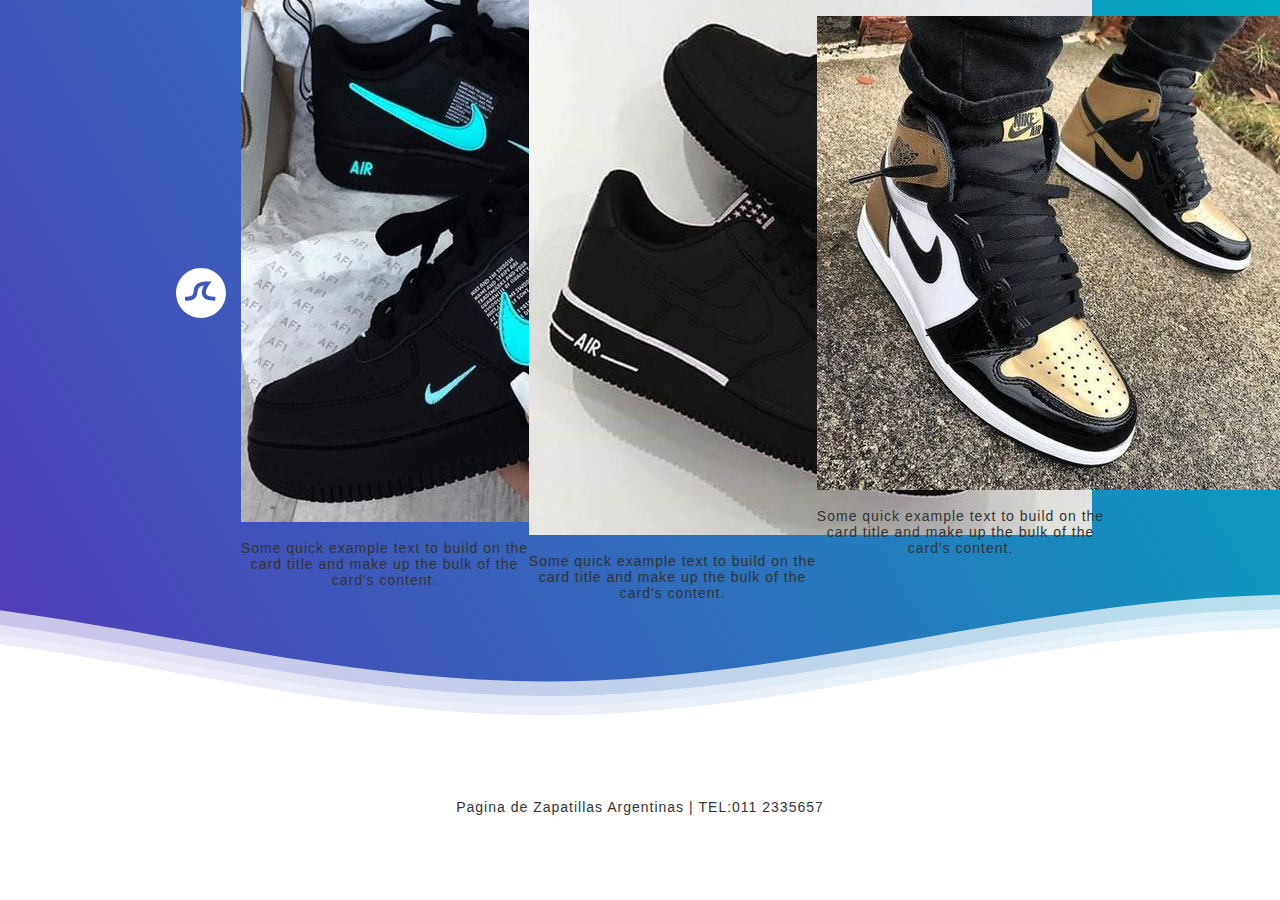
<file: index.html>
<!DOCTYPE html>
<html lang="en">

<head>
    <meta charset="UTF-8">
    <meta http-equiv="X-UA-Compatible" content="IE=edge">
    <meta name="viewport" content="width=device-width, initial-scale=1.0">
    <title>ZapatillasArgentinas</title>
    <link href="https://cdn.jsdelivr.net/npm/bootstrap@5.1.3/dist/css/bootstrap.min.css" rel="stylesheet" integrity="sha384-1BmE4kWBq78iYhFldvKuhfTAU6auU8tT94WrHftjDbrCEXSU1oBoqyl2QvZ6jIW3" crossorigin="anonymous">
    <link rel="stylesheet" href="./styles/style.css">
    <link rel="preconnect" href="https://fonts.googleapis.com">
</head>
<body>
    <div class="header">

        <!--Content before waves-->
        <div class="inner-header flex">
        <!--Just the logo.. Don't mind this-->
        <svg version="1.1" class="logo" baseProfile="tiny" id="Layer_1" xmlns="http://www.w3.org/2000/svg"
        xmlns:xlink="http://www.w3.org/1999/xlink" x="0px" y="0px" viewBox="0 0 500 500" xml:space="preserve">
        <path fill="#FFFFFF" stroke="#000000" stroke-width="10" stroke-miterlimit="10" d="M57,283" />
        <g><path fill="#fff"
        d="M250.4,0.8C112.7,0.8,1,112.4,1,250.2c0,137.7,111.7,249.4,249.4,249.4c137.7,0,249.4-111.7,249.4-249.4
        C499.8,112.4,388.1,0.8,250.4,0.8z M383.8,326.3c-62,0-101.4-14.1-117.6-46.3c-17.1-34.1-2.3-75.4,13.2-104.1
        c-22.4,3-38.4,9.2-47.8,18.3c-11.2,10.9-13.6,26.7-16.3,45c-3.1,20.8-6.6,44.4-25.3,62.4c-19.8,19.1-51.6,26.9-100.2,24.6l1.8-39.7		c35.9,1.6,59.7-2.9,70.8-13.6c8.9-8.6,11.1-22.9,13.5-39.6c6.3-42,14.8-99.4,141.4-99.4h41L333,166c-12.6,16-45.4,68.2-31.2,96.2	c9.2,18.3,41.5,25.6,91.2,24.2l1.1,39.8C390.5,326.2,387.1,326.3,383.8,326.3z" />
        </g>
        </svg>
        <div class="card" style="width: 18rem;">
            <img src="./imgs/ea2446c90dc46e34a15d182ee86cb41d.jpg" class="img-fluid" alt="...">
            <div class="card-body">
              <p class="card-text">Some quick example text to build on the card title and make up the bulk of the card's content.</p>
            </div>
          </div>
          <div class="card" style="width: 18rem;">
            <img src="./imgs/bac53207c88036172220aee2acdd9981.jpg" class="img-fluid" alt="...">
            <div class="card-body">
              <p class="card-text">Some quick example text to build on the card title and make up the bulk of the card's content.</p>
            </div>
          </div>
          <div class="card" style="width: 18rem;">
            <img src="./imgs/80e4a5bfe8589661ea876161251c900b.jpg" class="img-fluid" alt="...">
            <div class="card-body">
              <p class="card-text">Some quick example text to build on the card title and make up the bulk of the card's content.</p>
            </div>
          </div>
        </div>
        
        <!--Waves Container-->
        <div>
        <svg class="waves" xmlns="http://www.w3.org/2000/svg" xmlns:xlink="http://www.w3.org/1999/xlink"
        viewBox="0 24 150 28" preserveAspectRatio="none" shape-rendering="auto">
        <defs>
        <path id="gentle-wave" d="M-160 44c30 0 58-18 88-18s 58 18 88 18 58-18 88-18 58 18 88 18 v44h-352z" />
        </defs>
        <g class="parallax">
        <use xlink:href="#gentle-wave" x="48" y="0" fill="rgba(255,255,255,0.7" />
        <use xlink:href="#gentle-wave" x="48" y="3" fill="rgba(255,255,255,0.5)" />
        <use xlink:href="#gentle-wave" x="48" y="5" fill="rgba(255,255,255,0.3)" />
        <use xlink:href="#gentle-wave" x="48" y="7" fill="#fff" />
        </g>
        </svg>
        </div>
        <!--Waves end-->
        
        </div>
        <!--Header ends-->
        
        <!--Content starts-->
        <div class="content flex">
          <p>Pagina de Zapatillas Argentinas | TEL:011 2335657</p>
        </div>
        <!--Content ends-->
    <script src="https://cdn.jsdelivr.net/npm/bootstrap@5.1.3/dist/js/bootstrap.bundle.min.js" integrity="sha384-ka7Sk0Gln4gmtz2MlQnikT1wXgYsOg+OMhuP+IlRH9sENBO0LRn5q+8nbTov4+1p" crossorigin="anonymous"></script>
</body>
</html>
</file>
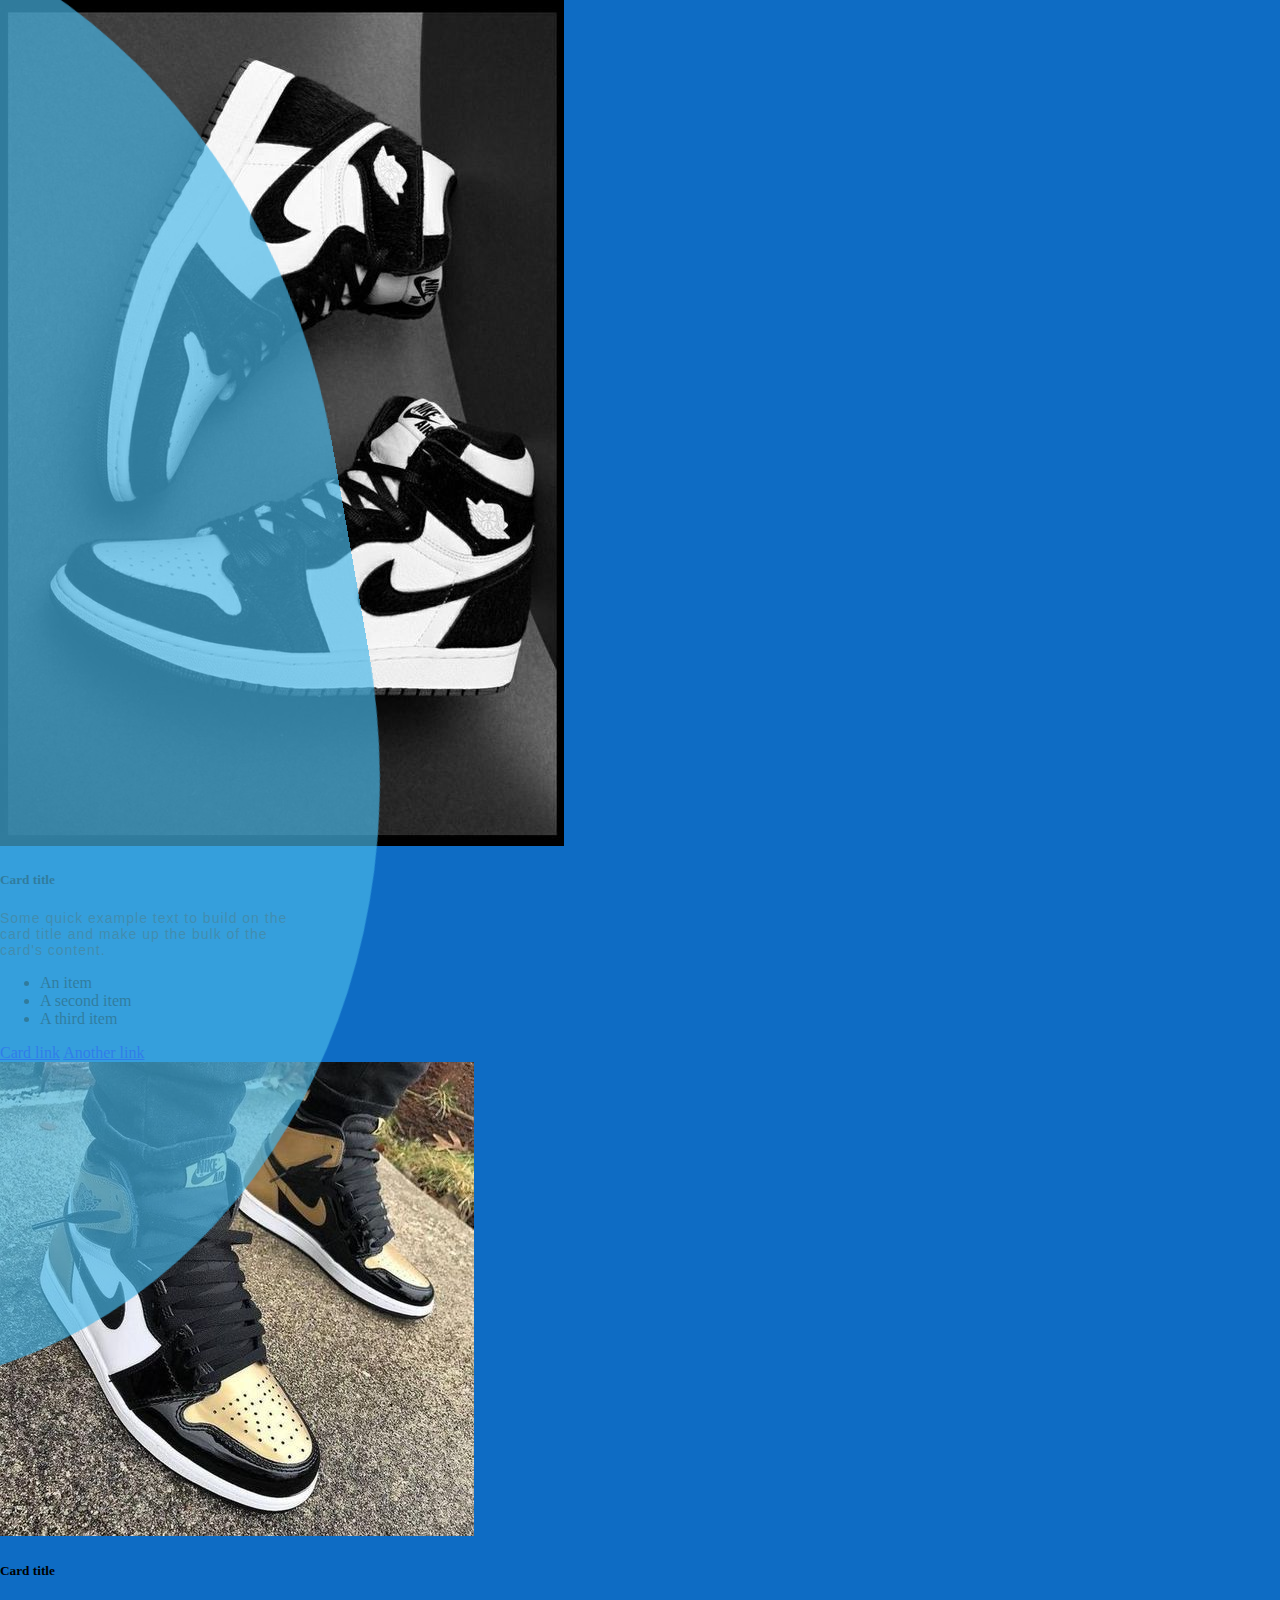
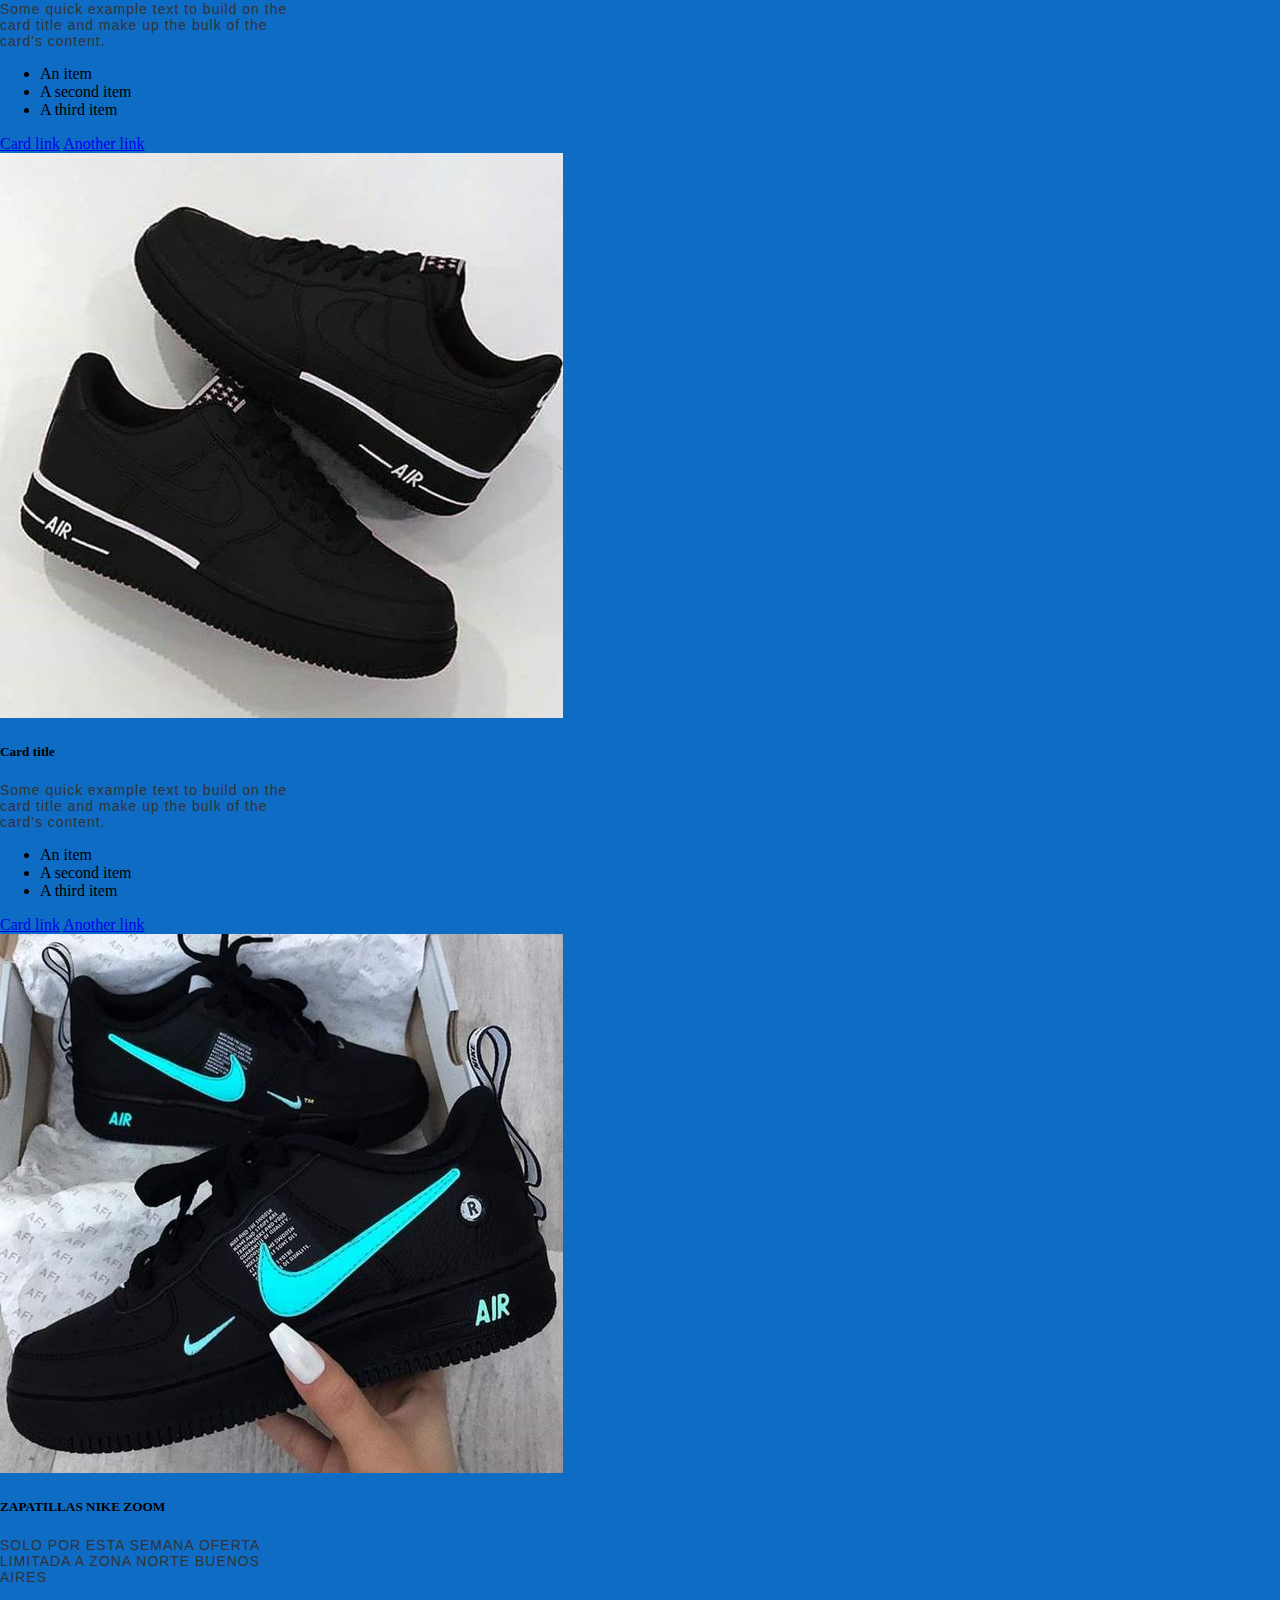
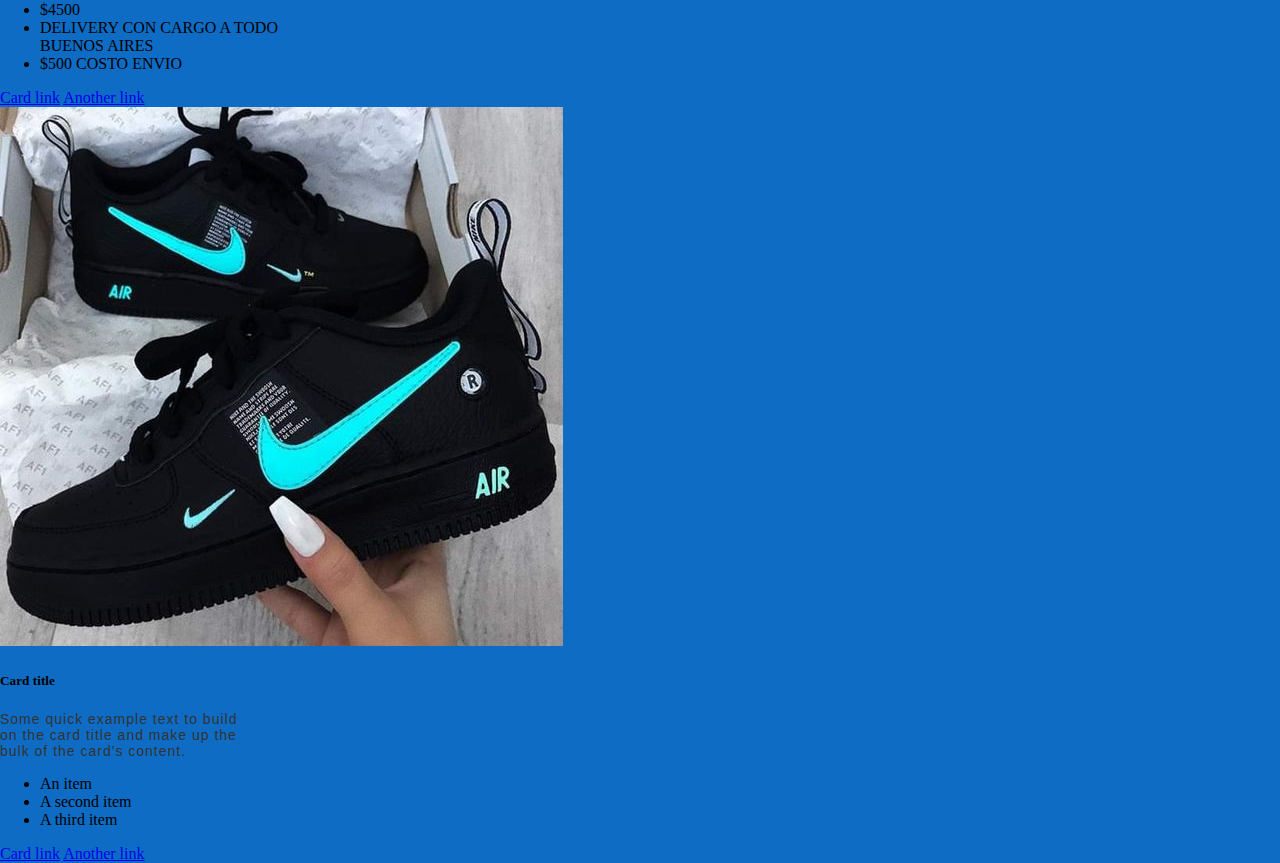
<file: contacto.html>
<!DOCTYPE html>
<html lang="en">
<head>
    <meta charset="UTF-8">
    <meta http-equiv="X-UA-Compatible" content="IE=edge">
    <meta name="viewport" content="width=device-width, initial-scale=1.0">
    <title>ZapasArg</title>
    <link href="https://cdn.jsdelivr.net/npm/bootstrap@5.1.3/dist/css/bootstrap.min.css" rel="stylesheet" integrity="sha384-1BmE4kWBq78iYhFldvKuhfTAU6auU8tT94WrHftjDbrCEXSU1oBoqyl2QvZ6jIW3" crossorigin="anonymous">
    <link rel="stylesheet" href="./styles/style.css">
    <link rel="preconnect" href="https://fonts.googleapis.com">
</head>
<body class="body-1">
  <div class='box'>
    <div class='wave -one'></div>
    <div class='wave -two'></div>
    <div class='wave -three'></div>
  </div> 
  <div class="row">
  <div class="card" style="width: 18rem;">
    <img class="img-fluid" src="./imgs/cf6841e6d8a5e23501690a3b8a1ba7fe.jpg" class="card-img-top" alt="...">
    <div class="card-body">
      <h5 class="card-title">Card title</h5>
      <p class="card-text">Some quick example text to build on the card title and make up the bulk of the card's content.</p>
    </div>
    <ul class="list-group list-group-flush">
      <li class="list-group-item">An item</li>
      <li class="list-group-item">A second item</li>
      <li class="list-group-item">A third item</li>
    </ul>
    <div class="card-body">
      <a href="#" class="card-link">Card link</a>
      <a href="#" class="card-link">Another link</a>
    </div>
  </div>
  <div class="card" style="width: 18rem;">
    <img class="img-fluid" src="./imgs/80e4a5bfe8589661ea876161251c900b.jpg" class="card-img-top" alt="...">
    <div class="card-body">
      <h5 class="card-title">Card title</h5>
      <p class="card-text">Some quick example text to build on the card title and make up the bulk of the card's content.</p>
    </div>
    <ul class="list-group list-group-flush">
      <li class="list-group-item">An item</li>
      <li class="list-group-item">A second item</li>
      <li class="list-group-item">A third item</li>
    </ul>
    <div class="card-body">
      <a href="#" class="card-link">Card link</a>
      <a href="#" class="card-link">Another link</a>
    </div>
  </div>
  <div class="card" style="width: 18rem;">
  <img class="img-fluid" src="./imgs/bac53207c88036172220aee2acdd9981.jpg" class="card-img-top" alt="...">
  <div class="card-body">
    <h5 class="card-title">Card title</h5>
    <p class="card-text">Some quick example text to build on the card title and make up the bulk of the card's content.</p>
  </div>
  <ul class="list-group list-group-flush">
    <li class="list-group-item">An item</li>
    <li class="list-group-item">A second item</li>
    <li class="list-group-item">A third item</li>
  </ul>
  <div class="card-body">
    <a href="#" class="card-link">Card link</a>
    <a href="#" class="card-link">Another link</a>
  </div>
</div>
<div class="card" style="width: 18rem;">
  <img class="img-fluid" src="./imgs/ea2446c90dc46e34a15d182ee86cb41d.jpg" class="card-img-top" alt="...">
  <div class="card-body">
    <h5 class="card-title">ZAPATILLAS NIKE ZOOM</h5>
    <p class="card-text">SOLO POR ESTA SEMANA OFERTA LIMITADA A ZONA NORTE BUENOS AIRES</p>
  </div>
  <ul class="list-group list-group-flush">
    <li class="list-group-item">$4500</li>
    <li class="list-group-item">DELIVERY CON CARGO A TODO BUENOS AIRES</li>
    <li class="list-group-item">$500 COSTO ENVIO</li>
  </ul>
  <div class="card-body">
    <a href="#" class="card-link">Card link</a>
    <a href="#" class="card-link">Another link</a>
  </div>
</div>
<div class="card" style="width: 15rem; height: 35rem;">
  <img class="img-fluid" src="./imgs/ea2446c90dc46e34a15d182ee86cb41d.jpg" class="card-img-top" alt="...">
  <div class="card-body">
    <h5 class="card-title">Card title</h5>
    <p class="card-text">Some quick example text to build on the card title and make up the bulk of the card's content.</p>
  </div>
  <ul class="list-group list-group-flush">
    <li class="list-group-item">An item</li>
    <li class="list-group-item">A second item</li>
    <li class="list-group-item">A third item</li>
  </ul>
  <div class="card-body">
    <a href="#" class="card-link">Card link</a>
    <a href="#" class="card-link">Another link</a>
  </div>
</div>
</div>
<script src="https://cdn.jsdelivr.net/npm/bootstrap@5.1.3/dist/js/bootstrap.bundle.min.js" integrity="sha384-ka7Sk0Gln4gmtz2MlQnikT1wXgYsOg+OMhuP+IlRH9sENBO0LRn5q+8nbTov4+1p" crossorigin="anonymous"></script>
    </body>
</html>
</file>
<file: styles/style.css>
body {
    margin:0;
  }
  
  h1 {
    font-family: 'Lato', sans-serif;
    font-weight:300;
    letter-spacing: 2px;
    font-size:48px;
  }
  p {
    font-family: 'Lato', sans-serif;
    letter-spacing: 1px;
    font-size:14px;
    color: #333333;
  }
  
  .header {
    position:relative;
    text-align:center;
    background: linear-gradient(60deg, rgba(84,58,183,1) 0%, rgba(0,172,193,1) 100%);
    color:white;
  }
  .logo {
    width:50px;
    fill:white;
    padding-right:15px;
    display:inline-block;
    vertical-align: middle;
  }
  
  .inner-header {
    height:65vh;
    width:100%;
    margin: 0;
    padding: 0;
  }
  
  .flex { /*Flexbox for containers*/
    display: flex;
    justify-content: center;
    align-items: center;
    text-align: center;
  }
  
  .waves {
    position:relative;
    width: 100%;
    height:15vh;
    margin-bottom:-7px; /*Fix for safari gap*/
    min-height:100px;
    max-height:150px;
  }
  
  .content {
    position:relative;
    height:20vh;
    text-align:center;
    background-color: white;
  }
  
  /* Animation */
  
  .parallax > use {
    animation: move-forever 25s cubic-bezier(.55,.5,.45,.5)     infinite;
  }
  .parallax > use:nth-child(1) {
    animation-delay: -2s;
    animation-duration: 7s;
  }
  .parallax > use:nth-child(2) {
    animation-delay: -3s;
    animation-duration: 10s;
  }
  .parallax > use:nth-child(3) {
    animation-delay: -4s;
    animation-duration: 13s;
  }
  .parallax > use:nth-child(4) {
    animation-delay: -5s;
    animation-duration: 20s;
  }
  @keyframes move-forever {
    0% {
     transform: translate3d(-90px,0,0);
    }
    100% { 
      transform: translate3d(85px,0,0);
    }
  }
  /*Shrinking for mobile*/
  @media (max-width: 768px) {
    .waves {
      height:40px;
      min-height:40px;
    }
    .content {
      height:30vh;
    }
    h1 {
      font-size:24px;
    }
  }
  .body-1{
	margin: 0;
	padding: 0;
	background-color: #0e6cc4;
	overflow-x:hidden;
	overflow-y:hidden;
}

/*waves****************************/


.box {
	position: fixed;
	top: 0;
	transform: rotate(80deg);
	left: 0;
}

.wave {
	position: fixed;
	top: 0;
	left: 0;
  opacity: .4;
  position: absolute;
  top: 3%;
  left: 10%;
  background: #0af;
  width: 1500px;
  height: 1300px;
  margin-left: -150px;
  margin-top: -250px;
  transform-origin: 50% 48%;
  border-radius: 43%;
  animation: drift 7000ms infinite linear;
}

.wave.-three {
  animation: drift 7500ms infinite linear;
	position: fixed;
	background-color: #77daff;
}

.wave.-two {
  animation: drift 3000ms infinite linear;
  opacity: .1;
  background: black;
	position: fixed;
}

.box:after {
  content: '';
  display: block;
  left: 0;
  top: 0;
  width: 100%;
  height: 100%;
  z-index: 11;
  transform: translate3d(0, 0, 0);
}

@keyframes drift {
  from { transform: rotate(0deg); }
  from { transform: rotate(360deg); }
}

/*LOADING SPACE*/

.contain {
	animation-delay: 4s;
	z-index: 1000;
	position: fixed;
	top: 0;
	left: 0;
	bottom: 0;
	right: 0;
  display: -webkit-box;
  display: -ms-flexbox;
  display: flex;
  -ms-flex-flow: row nowrap;
  flex-flow: row nowrap;
  -webkit-box-pack: center;
  -ms-flex-pack: center;
  justify-content: center;
  -webkit-box-align: center;
  -ms-flex-align: center;
  align-items: center;

  background: #25a7d7;
  background: -webkit-linear-gradient(#25a7d7, #2962FF);
  background: linear-gradient(#25a7d7, #25a7d7);
}

.icon {
  width: 100px;
  height: 100px;
  margin: 0 5px;
}

/*Animation*/
.icon:nth-child(2) img {-webkit-animation-delay: 0.2s;animation-delay: 0.2s}
.icon:nth-child(3) img {-webkit-animation-delay: 0.3s;animation-delay: 0.3s}
.icon:nth-child(4) img {-webkit-animation-delay: 0.4s;animation-delay: 0.4s}

.icon img {
  -webkit-animation: anim 2s ease infinite;
  animation: anim 2s ease infinite;
  -webkit-transform: scale(0,0) rotateZ(180deg);
  transform: scale(0,0) rotateZ(180deg);
}

@-webkit-keyframes anim{
  0% {
    -webkit-transform: scale(0,0) rotateZ(-90deg);
    transform: scale(0,0) rotateZ(-90deg);opacity:0
  }
  30% {
    -webkit-transform: scale(1,1) rotateZ(0deg);
    transform: scale(1,1) rotateZ(0deg);opacity:1
  }
  50% {
    -webkit-transform: scale(1,1) rotateZ(0deg);
    transform: scale(1,1) rotateZ(0deg);opacity:1
  }
  80% {
    -webkit-transform: scale(0,0) rotateZ(90deg);
    transform: scale(0,0) rotateZ(90deg);opacity:0
  }
}

@keyframes anim{
  0% {
    -webkit-transform: scale(0,0) rotateZ(-90deg);
    transform: scale(0,0) rotateZ(-90deg);opacity:0
  }
  30% {
    -webkit-transform: scale(1,1) rotateZ(0deg);transform: scale(1,1) rotateZ(0deg);opacity:1
  }
  50% {
    -webkit-transform: scale(1,1) rotateZ(0deg);
    transform: scale(1,1) rotateZ(0deg);opacity:1
  }
  80% {
    -webkit-transform: scale(0,0) rotateZ(90deg);
    transform: scale(0,0) rotateZ(90deg);opacity:0
  }
}
</file>
